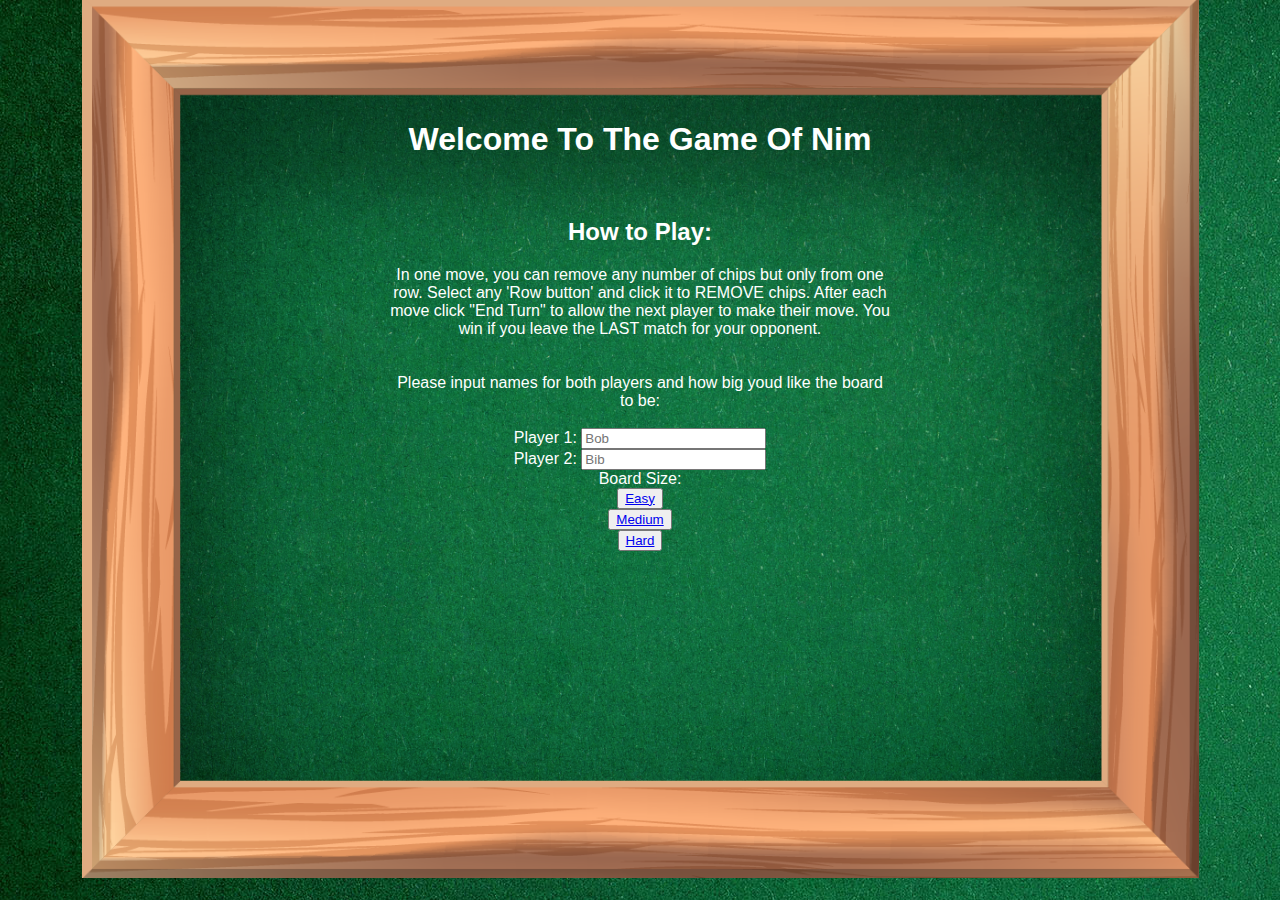
<file: index.html>
<!DOCTYPE html>
<html lang="en">
<head>
    <meta charset="UTF-8">
    <meta http-equiv="X-UA-Compatible" content="IE=edge">
    <meta name="viewport" content="width=device-width, initial-scale=1.0">
    <title>Nim's Game!</title>
    <link href='styleboy.css' rel="stylesheet">
</head>
<body>
    <h1>Welcome To The Game Of Nim</h1>
    <br>
    <h2>How to Play:</h2>
    <div class="center_div">
        In one move, you can remove any number of chips but only from one row. 
        Select any 'Row button' and click it to REMOVE chips. 
        After each move click "End Turn" to allow the next player to make their move. 
        You win if you leave the LAST match for your opponent.
    </div>
    <br>
    <br>
    <div class="center_div">
        Please input names for both players and how big youd like the board to be:
    </div>
    <br>
        <label for="player1 ">Player 1:</label>
        <input type="text" id="player1" name="player1" placeholder="Bob" maxlength="15"><br>
        <label for="player2">Player 2:</label>
        <input type="text" id="player2" name="player2" placeholder="Bib" maxlength="15"><br>
        <label for="board_size">Board Size:</label>
        <br>
        <button id="easy">
            <a href="nimEasy.html">Easy</a>
        </button><br>
        <button id="medium">
            <a href="nimMedium.html">Medium</a>
        </button><br>
        <button id="hard">
            <a href="nimHard.html">Hard</a>
        </button><br>
</body>
</html>




































<!-- 
    ( ͡╥ ෴ ͡╥)
    welcome to the sad corner
-->
</file>
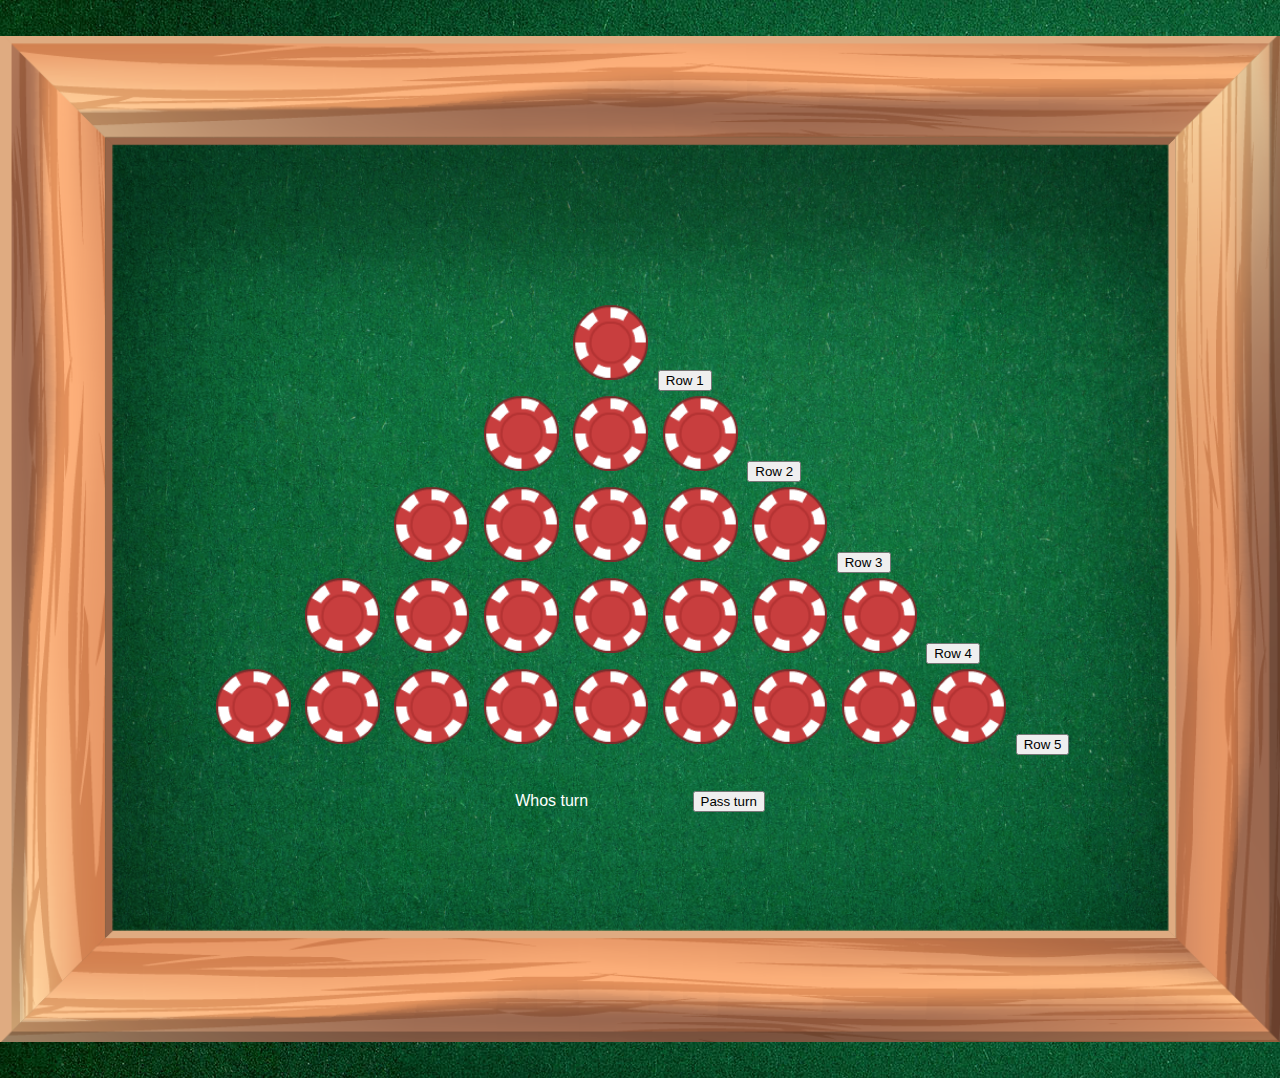
<file: nim.html>
<!DOCTYPE html>
<html lang="en">
<head>
    <meta charset="UTF-8">
    <meta http-equiv="X-UA-Compatible" content="IE=edge">
    <meta name="viewport" content="width=device-width, initial-scale=1.0">
    <title>Document</title>
    <link href='stylegirl.css' rel="stylesheet">
</head>
<body>
    <div class="row">
        <img src="image\chipRedWhite_border.png" class="gamePiece">
    </div>
    <button class="selectButton">Row 1</button>
    <br>

    <div class="row">
        <img src="image\chipRedWhite_border.png" class="gamePiece">
        <img src="image\chipRedWhite_border.png" class="gamePiece">
        <img src="image\chipRedWhite_border.png" class="gamePiece">
    </div>
    <button class="selectButton">Row 2</button>
    <br>

    <div class="row">
        <img src="image\chipRedWhite_border.png" class="gamePiece">
        <img src="image\chipRedWhite_border.png" class="gamePiece">
        <img src="image\chipRedWhite_border.png" class="gamePiece">
        <img src="image\chipRedWhite_border.png" class="gamePiece">
        <img src="image\chipRedWhite_border.png" class="gamePiece">
    </div>
    <button class="selectButton">Row 3</button>
    <br>

    <div class="row">
        <img src="image\chipRedWhite_border.png" class="gamePiece">
        <img src="image\chipRedWhite_border.png" class="gamePiece">
        <img src="image\chipRedWhite_border.png" class="gamePiece">
        <img src="image\chipRedWhite_border.png" class="gamePiece">
        <img src="image\chipRedWhite_border.png" class="gamePiece">
        <img src="image\chipRedWhite_border.png" class="gamePiece">
        <img src="image\chipRedWhite_border.png" class="gamePiece">
    </div>
    <button class="selectButton">Row 4</button>
    <br>

    <div class="row">
        <img src="image\chipRedWhite_border.png" class="gamePiece">
        <img src="image\chipRedWhite_border.png" class="gamePiece">
        <img src="image\chipRedWhite_border.png" class="gamePiece">
        <img src="image\chipRedWhite_border.png" class="gamePiece">
        <img src="image\chipRedWhite_border.png" class="gamePiece">
        <img src="image\chipRedWhite_border.png" class="gamePiece">
        <img src="image\chipRedWhite_border.png" class="gamePiece">
        <img src="image\chipRedWhite_border.png" class="gamePiece">
        <img src="image\chipRedWhite_border.png" class="gamePiece">
    </div>
    <button class="selectButton">Row 5</button>
    <br>
    <br>
    <br>

    <div class="row">
        <label for="playerTurn" style="padding-right: 100px;">Whos turn</label>
        <button>Pass turn</button>
    </div>
</body>
</html>
</file>
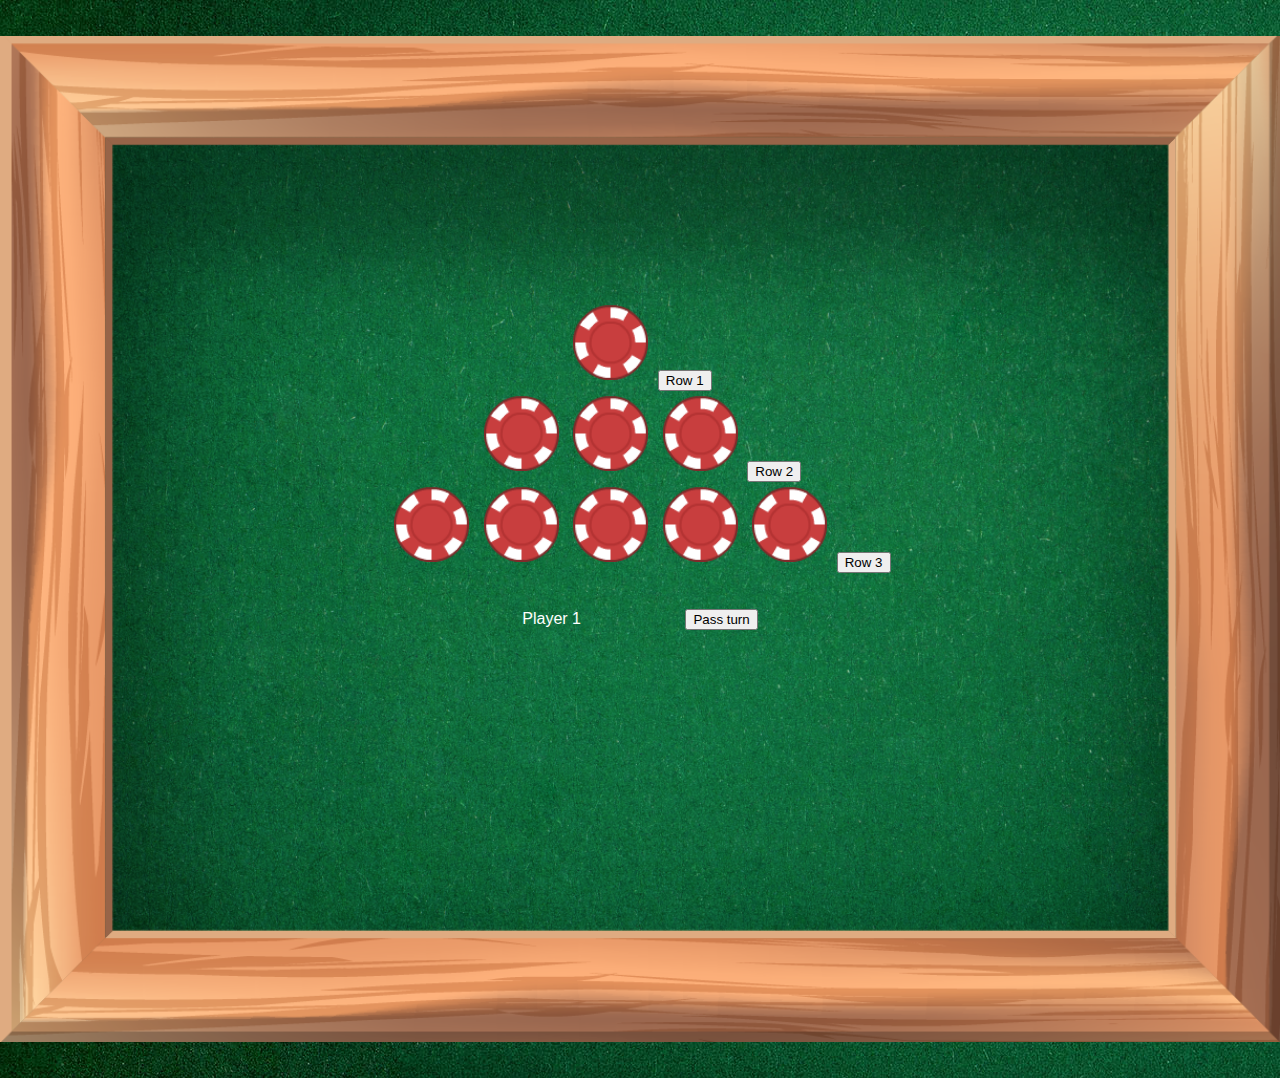
<file: nimEasy.html>
<!DOCTYPE html>
<html lang="en">
<head>
    <meta charset="UTF-8">
    <meta http-equiv="X-UA-Compatible" content="IE=edge">
    <meta name="viewport" content="width=device-width, initial-scale=1.0">
    <title>Easy Board</title>
    <link href='stylegirl.css' rel="stylesheet">
</head>
<body>
    <div class="row" id="EasyRow1">
        <img src="image\chipRedWhite_border.png" class="gamePiece">
    </div>
    <button class="selectButton" id="row1">Row 1</button>
    <br>

    <div class="row" id="EasyRow2">
        <img src="image\chipRedWhite_border.png" class="gamePiece">
        <img src="image\chipRedWhite_border.png" class="gamePiece">
        <img src="image\chipRedWhite_border.png" class="gamePiece">
    </div>
    <button class="selectButton" id="row2">Row 2</button>
    <br>

    <div class="row" id="EasyRow3">
        <img src="image\chipRedWhite_border.png" class="gamePiece">
        <img src="image\chipRedWhite_border.png" class="gamePiece">
        <img src="image\chipRedWhite_border.png" class="gamePiece">
        <img src="image\chipRedWhite_border.png" class="gamePiece">
        <img src="image\chipRedWhite_border.png" class="gamePiece">
    </div>
    <button class="selectButton" id="row3">Row 3</button>
    <br>
    <br>
    <br>

    <div class="row">
        <label for="playerTurn" style="padding-right: 100px;" id="playerTurn">Whos turn</label>
        <button id="passTurn">Pass turn</button>
    </div>
    <script src='nimEasy.js'></script>
    <script src='script.js'></script>
</body>
</html>
</file>
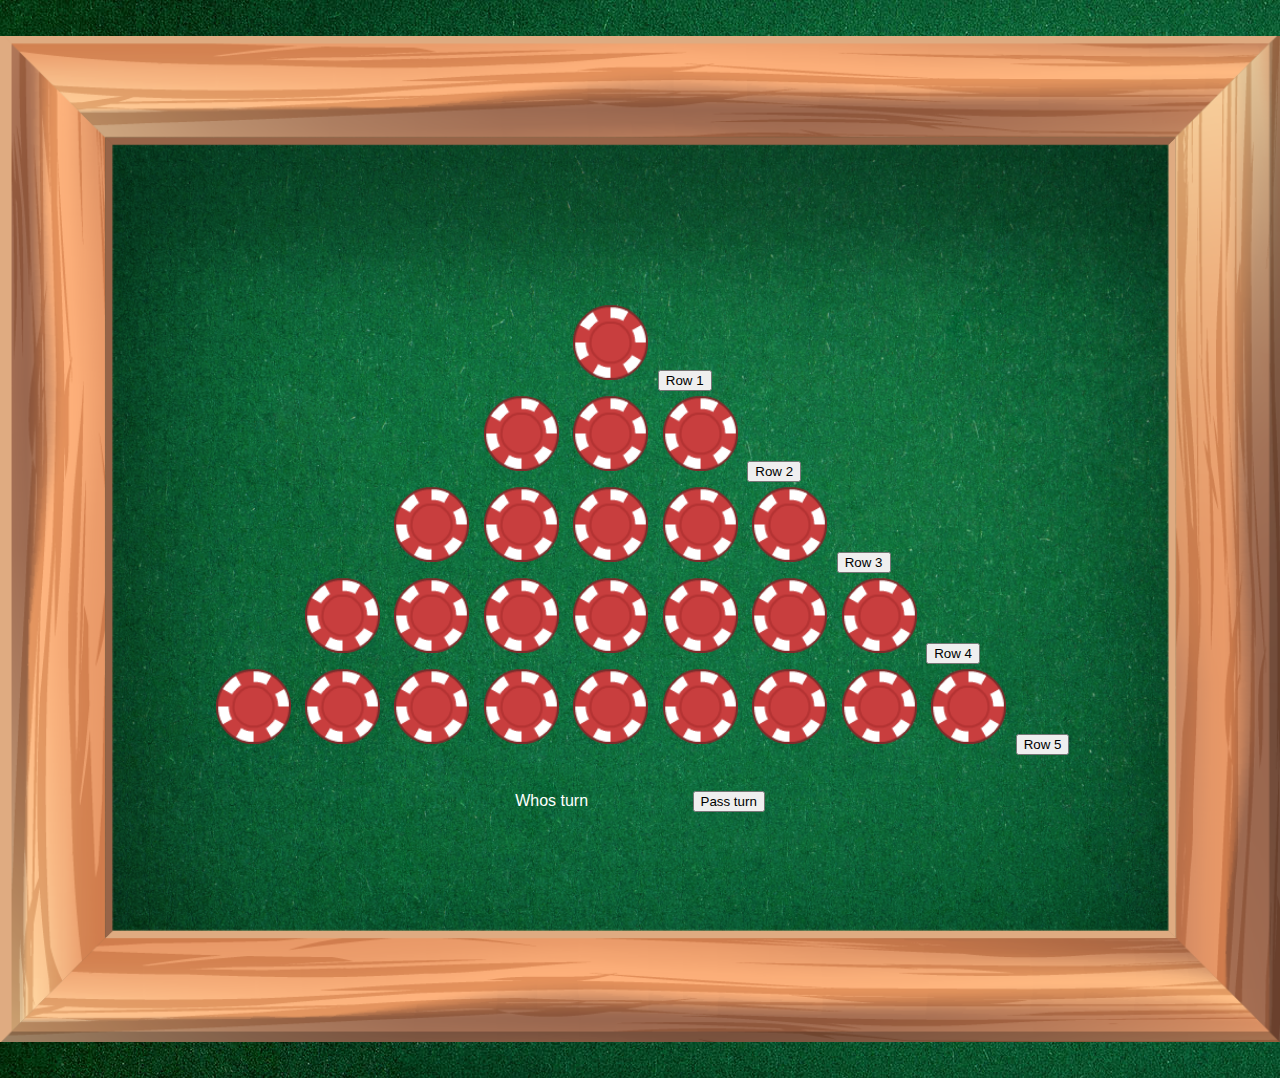
<file: nimHard.html>
<!DOCTYPE html>
<html lang="en">
<head>
    <meta charset="UTF-8">
    <meta http-equiv="X-UA-Compatible" content="IE=edge">
    <meta name="viewport" content="width=device-width, initial-scale=1.0">
    <title>Hard Board</title>
    <link href='stylegirl.css' rel="stylesheet">
</head>
<body>
    <div class="row" id="HardRow1">
        <img src="image\chipRedWhite_border.png" class="gamePiece">
    </div>
    <button class="selectButton" id="row1">Row 1</button>
    <br>

    <div class="row" id="HardRow2">
        <img src="image\chipRedWhite_border.png" class="gamePiece">
        <img src="image\chipRedWhite_border.png" class="gamePiece">
        <img src="image\chipRedWhite_border.png" class="gamePiece">
    </div>
    <button class="selectButton" id="row2">Row 2</button>
    <br>

    <div class="row" id="HardRow3">
        <img src="image\chipRedWhite_border.png" class="gamePiece">
        <img src="image\chipRedWhite_border.png" class="gamePiece">
        <img src="image\chipRedWhite_border.png" class="gamePiece">
        <img src="image\chipRedWhite_border.png" class="gamePiece">
        <img src="image\chipRedWhite_border.png" class="gamePiece">
    </div>
    <button class="selectButton" id="row3">Row 3</button>
    <br>

    <div class="row" id="HardRow4">
        <img src="image\chipRedWhite_border.png" class="gamePiece">
        <img src="image\chipRedWhite_border.png" class="gamePiece">
        <img src="image\chipRedWhite_border.png" class="gamePiece">
        <img src="image\chipRedWhite_border.png" class="gamePiece">
        <img src="image\chipRedWhite_border.png" class="gamePiece">
        <img src="image\chipRedWhite_border.png" class="gamePiece">
        <img src="image\chipRedWhite_border.png" class="gamePiece">
    </div>
    <button class="selectButton" id="row4">Row 4</button>
    <br>

    <div class="row" id="HardRow5">
        <img src="image\chipRedWhite_border.png" class="gamePiece">
        <img src="image\chipRedWhite_border.png" class="gamePiece">
        <img src="image\chipRedWhite_border.png" class="gamePiece">
        <img src="image\chipRedWhite_border.png" class="gamePiece">
        <img src="image\chipRedWhite_border.png" class="gamePiece">
        <img src="image\chipRedWhite_border.png" class="gamePiece">
        <img src="image\chipRedWhite_border.png" class="gamePiece">
        <img src="image\chipRedWhite_border.png" class="gamePiece">
        <img src="image\chipRedWhite_border.png" class="gamePiece">
    </div>
    <button class="selectButton" id="row5">Row 5</button>
    <br>
    <br>
    <br>

    <div class="row">
        <label for="playerTurn" style="padding-right: 100px;" id="playerTurn">Whos turn</label>
        <button id="passTurn">Pass turn</button>
    </div>
</body>
</html>
</file>
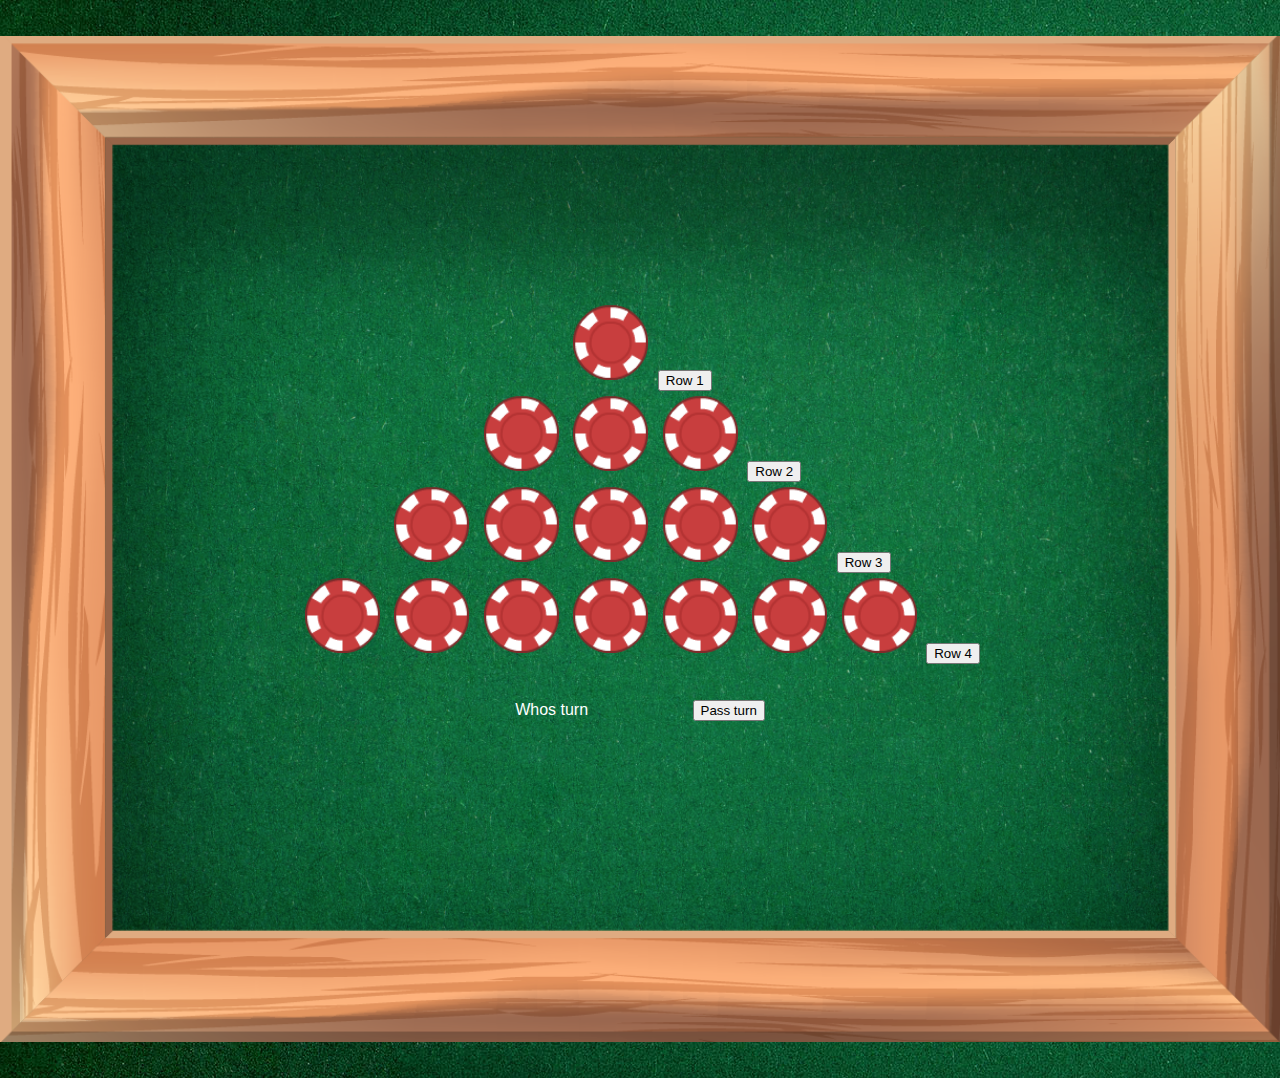
<file: nimMedium.html>
<!DOCTYPE html>
<html lang="en">
<head>
    <meta charset="UTF-8">
    <meta http-equiv="X-UA-Compatible" content="IE=edge">
    <meta name="viewport" content="width=device-width, initial-scale=1.0">
    <title>Medium Board</title>
    <link href='stylegirl.css' rel="stylesheet">
</head>
<body>
    <div class="row" id="MediumRow1">
        <img src="image\chipRedWhite_border.png" class="gamePiece">
    </div>
    <button class="selectButton" id="row1">Row 1</button>
    <br>

    <div class="row" id="MediumRow2">
        <img src="image\chipRedWhite_border.png" class="gamePiece">
        <img src="image\chipRedWhite_border.png" class="gamePiece">
        <img src="image\chipRedWhite_border.png" class="gamePiece">
    </div>
    <button class="selectButton" id="row2">Row 2</button>
    <br>

    <div class="row" id="MediumRow3">
        <img src="image\chipRedWhite_border.png" class="gamePiece">
        <img src="image\chipRedWhite_border.png" class="gamePiece">
        <img src="image\chipRedWhite_border.png" class="gamePiece">
        <img src="image\chipRedWhite_border.png" class="gamePiece">
        <img src="image\chipRedWhite_border.png" class="gamePiece">
    </div>
    <button class="selectButton" id="row3">Row 3</button>
    <br>

    <div class="row" id="MediumRow4">
        <img src="image\chipRedWhite_border.png" class="gamePiece">
        <img src="image\chipRedWhite_border.png" class="gamePiece">
        <img src="image\chipRedWhite_border.png" class="gamePiece">
        <img src="image\chipRedWhite_border.png" class="gamePiece">
        <img src="image\chipRedWhite_border.png" class="gamePiece">
        <img src="image\chipRedWhite_border.png" class="gamePiece">
        <img src="image\chipRedWhite_border.png" class="gamePiece">
    </div>
    <button class="selectButton" id="row4">Row 4</button>
    <br>
    <br>
    <br>

    <div class="row">
        <label for="playerTurn" style="padding-right: 100px;" id="playerTurn">Whos turn</label>
        <button id="passTurn">Pass turn</button>
    </div>
</body>
</html>
</file>
<file: styleboy.css>
body
{
    
    text-align: center;
    padding-bottom: 10px;
    font-family: 'Roboto', sans-serif;
    background-image: url(image/PlayBoard.png);
    background-position: center;
    background-repeat: no-repeat;
    background-size: contain;
    min-width: 1024px;
    min-height: 768px;
    height: 100%;
    margin:auto;
    padding-top: 100px;
    color: white;
}
html
{
    background-image:url(image/Generic\ Felt\ Mat.jpeg);   
}
.center_div
{
    width: 500px; 
    margin: 0 auto;
    text-align: center;
    cursor: pointer;
}
/* ( ͡❛ ෴ ͡❛) 
    Angy Boy  */
</file>
<file: stylegirl.css>
html
{
    background-image:url(image/Generic\ Felt\ Mat.jpeg);   
}

body
{
    
    text-align: center;
    padding-bottom: 10px;
    font-family: 'Roboto', sans-serif;
    background-image: url(image/PlayBoard.png);
    background-position: center;
    background-repeat: no-repeat;
    background-size: contain;
    min-width: 1024px;
    min-height: 768px;
    height: 100%;
    margin:auto;
    padding-top: 300px;
    color: white;
}

.gamePiece {
    text-align: center;
    height: 75px;
    width: 75px;
    padding: 5px;
    margin: auto;
}

.row {
    text-align: center;
    display: inline-block;
    margin:auto;
}

.selectButton {
    display: inline-block;
    margin:auto;
    text-align: right;
}
</file>
